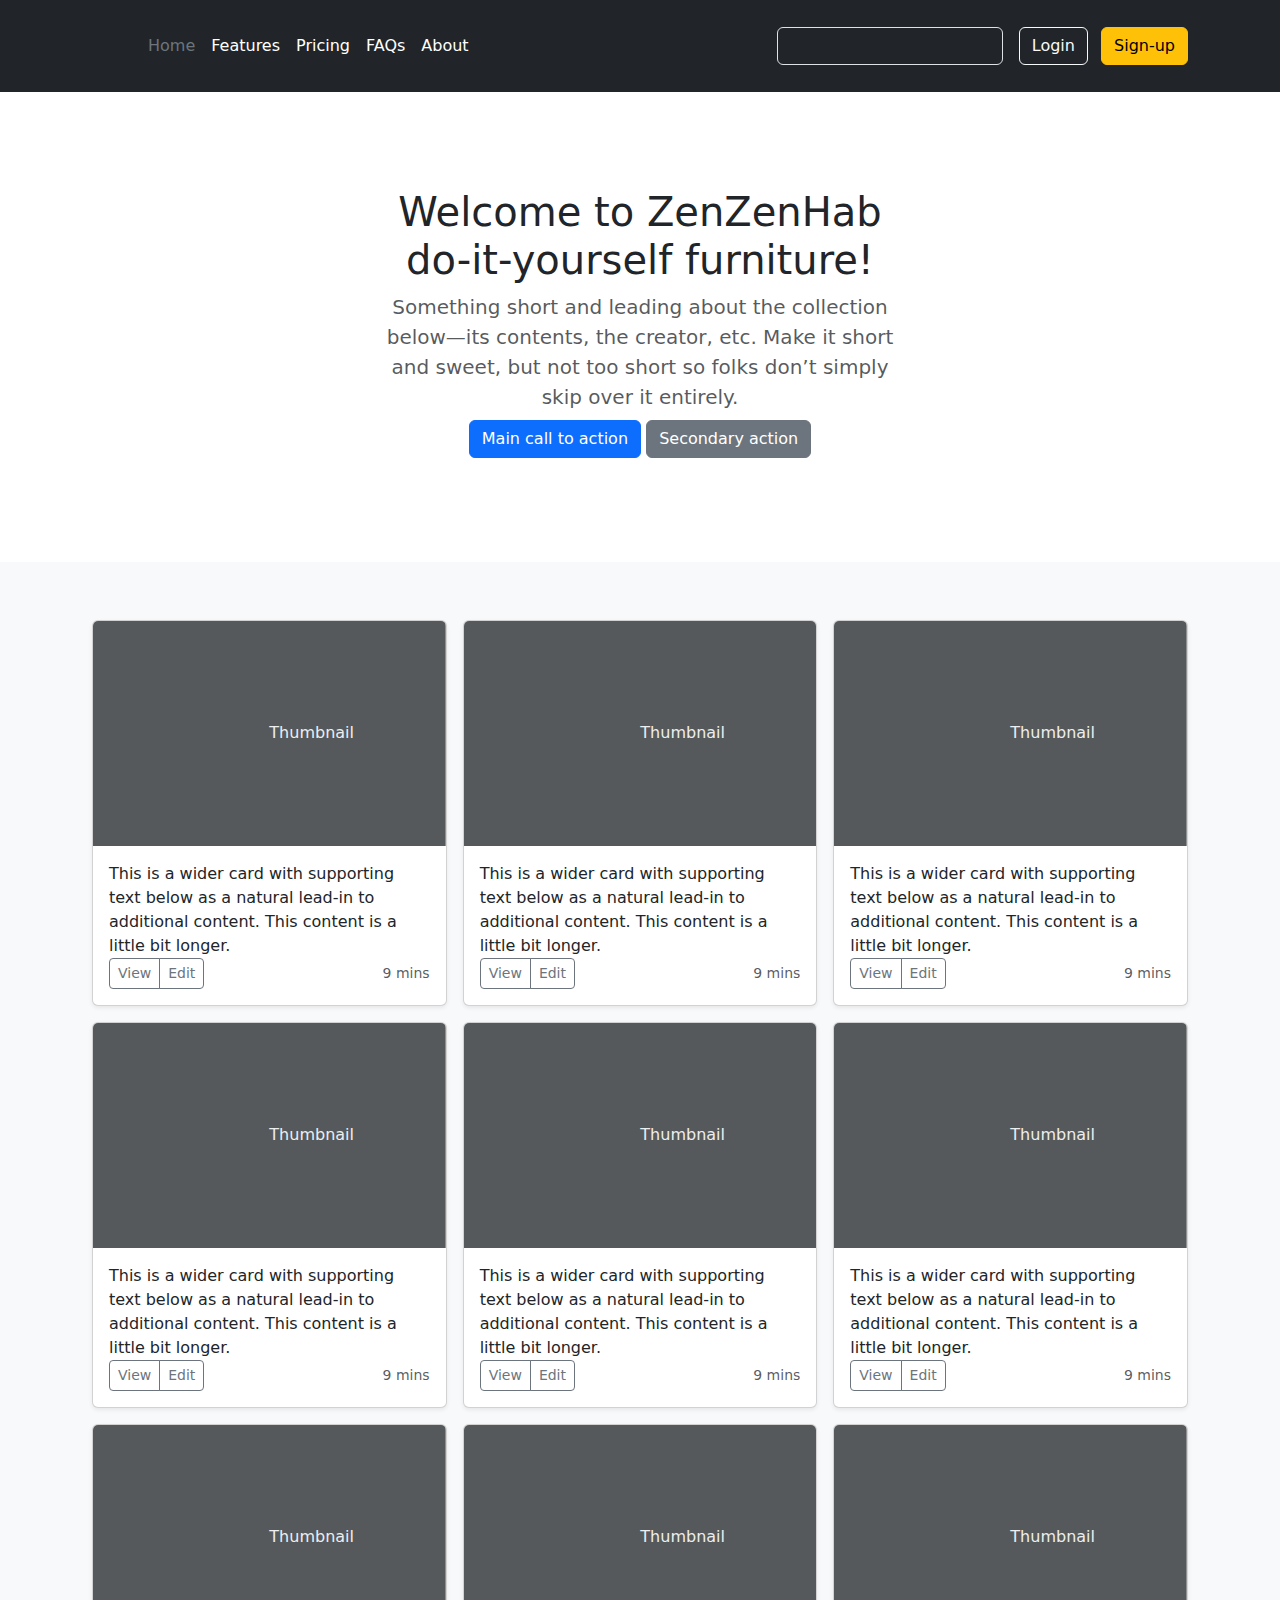
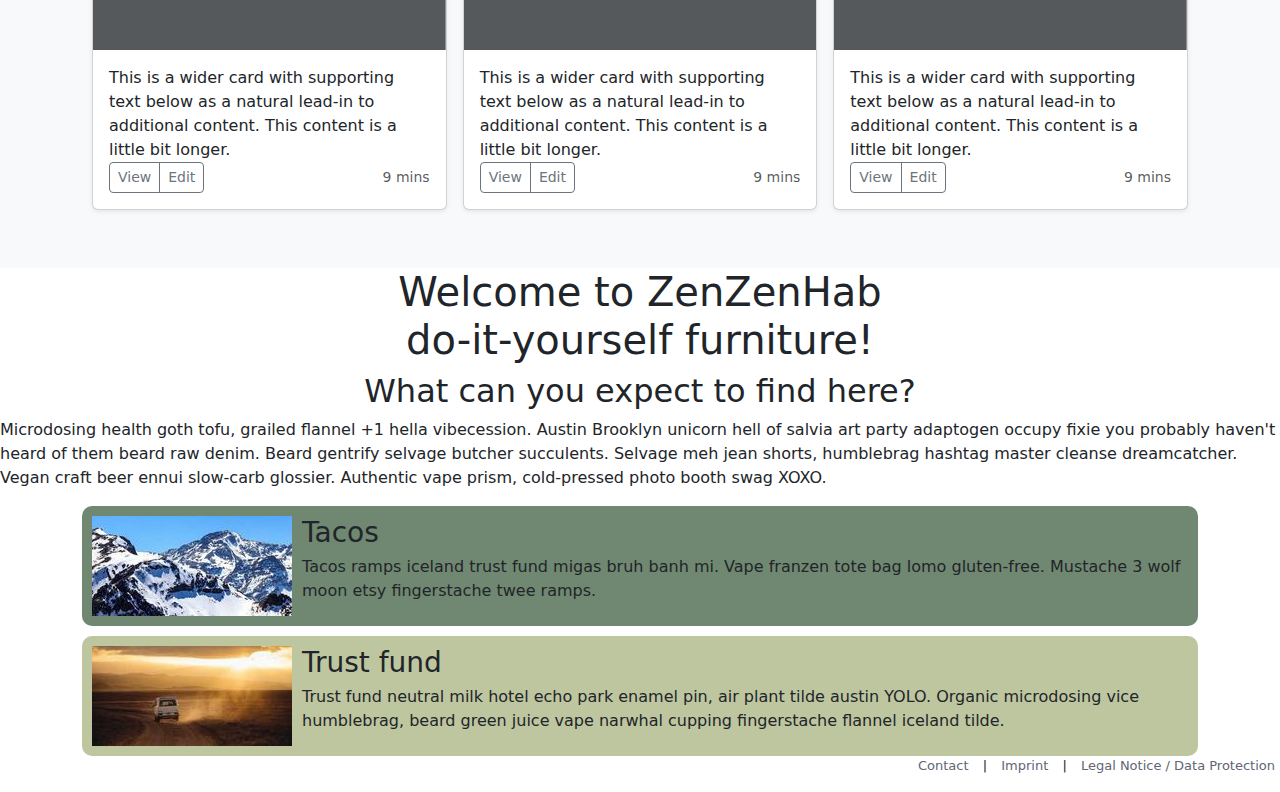
<file: index.html>
<!DOCTYPE html>
<html lang="en">
  <head>
    <meta charset="UTF-8" />
    <meta name="viewport" content="width=device-width, initial-scale=1.0" />
    <title>zenzenhab</title>
    <link href="./style.css" rel="stylesheet" />
    <!-- include special google fonts -->
    <link rel="preconnect" href="https://fonts.googleapis.com" />
    <link rel="preconnect" href="https://fonts.gstatic.com" crossorigin />
    <link
      href="https://fonts.googleapis.com/css2?family=Montserrat:ital,wght@0,100..900;1,100..900&display=swap"
      rel="stylesheet"
    />
    <!-- include bootstrap css -->
    <link
      href="https://cdn.jsdelivr.net/npm/bootstrap@5.3.3/dist/css/bootstrap.min.css"
      rel="stylesheet"
      integrity="sha384-QWTKZyjpPEjISv5WaRU9OFeRpok6YctnYmDr5pNlyT2bRjXh0JMhjY6hW+ALEwIH"
      crossorigin="anonymous"
    />
  </head>
  <body class="montserrat-regular main">
    <header class="p-3 text-bg-dark">
      <div class="container">
        <div
          class="d-flex flex-wrap align-items-center justify-content-center justify-content-lg-start"
        >
          <a
            href="/"
            class="d-flex align-items-center mb-2 mb-lg-0 text-white text-decoration-none"
          >
            <svg
              class="bi me-2"
              width="40"
              height="32"
              role="img"
              aria-label="Bootstrap"
            >
              <use xlink:href="#bootstrap"></use>
            </svg>
          </a>

          <ul
            class="nav col-12 col-lg-auto me-lg-auto mb-2 justify-content-center mb-md-0"
          >
            <li><a href="#" class="nav-link px-2 text-secondary">Home</a></li>
            <li><a href="#" class="nav-link px-2 text-white">Features</a></li>
            <li><a href="#" class="nav-link px-2 text-white">Pricing</a></li>
            <li><a href="#" class="nav-link px-2 text-white">FAQs</a></li>
            <li><a href="#" class="nav-link px-2 text-white">About</a></li>
          </ul>

          <form class="col-12 col-lg-auto mb-3 mb-lg-0 me-lg-3" role="search">
            <input
              type="search"
              class="form-control form-control-dark text-bg-dark"
              placeholder="Search..."
              aria-label="Search"
            />
          </form>

          <div class="text-end">
            <button type="button" class="btn btn-outline-light me-2">
              Login
            </button>
            <button type="button" class="btn btn-warning">Sign-up</button>
          </div>
        </div>
      </div>
    </header>
    <main>
      <section class="py-5 text-center container">
        <div class="row py-lg-5">
          <div class="col-lg-6 col-md-8 mx-auto">
            <h1 class="fw-light">Welcome to ZenZenHab<br />do-it-yourself furniture!</h1>
            <p class="lead text-body-secondary">
              Something short and leading about the collection below—its
              contents, the creator, etc. Make it short and sweet, but not too
              short so folks don’t simply skip over it entirely.
            </p>
            <p>
              <a href="#" class="btn btn-primary my-2">Main call to action</a>
              <a href="#" class="btn btn-secondary my-2">Secondary action</a>
            </p>
          </div>
        </div>
      </section>

      <div class="album py-5 bg-body-tertiary">
        <div class="container">
          <div class="row row-cols-1 row-cols-sm-2 row-cols-md-3 g-3">
            <div class="col">
              <div class="card shadow-sm">
                <svg
                  class="bd-placeholder-img card-img-top"
                  width="100%"
                  height="225"
                  xmlns="http://www.w3.org/2000/svg"
                  role="img"
                  aria-label="Placeholder: Thumbnail"
                  preserveAspectRatio="xMidYMid slice"
                  focusable="false"
                >
                  <title>Placeholder</title>
                  <rect width="100%" height="100%" fill="#55595c"></rect>
                  <text x="50%" y="50%" fill="#eceeef" dy=".3em">
                    Thumbnail
                  </text>
                </svg>
                <div class="card-body">
                  <p class="card-text">
                    This is a wider card with supporting text below as a natural
                    lead-in to additional content. This content is a little bit
                    longer.
                  </p>
                  <div
                    class="d-flex justify-content-between align-items-center"
                  >
                    <div class="btn-group">
                      <button
                        type="button"
                        class="btn btn-sm btn-outline-secondary"
                      >
                        View
                      </button>
                      <button
                        type="button"
                        class="btn btn-sm btn-outline-secondary"
                      >
                        Edit
                      </button>
                    </div>
                    <small class="text-body-secondary">9 mins</small>
                  </div>
                </div>
              </div>
            </div>
            <div class="col">
              <div class="card shadow-sm">
                <svg
                  class="bd-placeholder-img card-img-top"
                  width="100%"
                  height="225"
                  xmlns="http://www.w3.org/2000/svg"
                  role="img"
                  aria-label="Placeholder: Thumbnail"
                  preserveAspectRatio="xMidYMid slice"
                  focusable="false"
                >
                  <title>Placeholder</title>
                  <rect width="100%" height="100%" fill="#55595c"></rect>
                  <text x="50%" y="50%" fill="#eceeef" dy=".3em">
                    Thumbnail
                  </text>
                </svg>
                <div class="card-body">
                  <p class="card-text">
                    This is a wider card with supporting text below as a natural
                    lead-in to additional content. This content is a little bit
                    longer.
                  </p>
                  <div
                    class="d-flex justify-content-between align-items-center"
                  >
                    <div class="btn-group">
                      <button
                        type="button"
                        class="btn btn-sm btn-outline-secondary"
                      >
                        View
                      </button>
                      <button
                        type="button"
                        class="btn btn-sm btn-outline-secondary"
                      >
                        Edit
                      </button>
                    </div>
                    <small class="text-body-secondary">9 mins</small>
                  </div>
                </div>
              </div>
            </div>
            <div class="col">
              <div class="card shadow-sm">
                <svg
                  class="bd-placeholder-img card-img-top"
                  width="100%"
                  height="225"
                  xmlns="http://www.w3.org/2000/svg"
                  role="img"
                  aria-label="Placeholder: Thumbnail"
                  preserveAspectRatio="xMidYMid slice"
                  focusable="false"
                >
                  <title>Placeholder</title>
                  <rect width="100%" height="100%" fill="#55595c"></rect>
                  <text x="50%" y="50%" fill="#eceeef" dy=".3em">
                    Thumbnail
                  </text>
                </svg>
                <div class="card-body">
                  <p class="card-text">
                    This is a wider card with supporting text below as a natural
                    lead-in to additional content. This content is a little bit
                    longer.
                  </p>
                  <div
                    class="d-flex justify-content-between align-items-center"
                  >
                    <div class="btn-group">
                      <button
                        type="button"
                        class="btn btn-sm btn-outline-secondary"
                      >
                        View
                      </button>
                      <button
                        type="button"
                        class="btn btn-sm btn-outline-secondary"
                      >
                        Edit
                      </button>
                    </div>
                    <small class="text-body-secondary">9 mins</small>
                  </div>
                </div>
              </div>
            </div>

            <div class="col">
              <div class="card shadow-sm">
                <svg
                  class="bd-placeholder-img card-img-top"
                  width="100%"
                  height="225"
                  xmlns="http://www.w3.org/2000/svg"
                  role="img"
                  aria-label="Placeholder: Thumbnail"
                  preserveAspectRatio="xMidYMid slice"
                  focusable="false"
                >
                  <title>Placeholder</title>
                  <rect width="100%" height="100%" fill="#55595c"></rect>
                  <text x="50%" y="50%" fill="#eceeef" dy=".3em">
                    Thumbnail
                  </text>
                </svg>
                <div class="card-body">
                  <p class="card-text">
                    This is a wider card with supporting text below as a natural
                    lead-in to additional content. This content is a little bit
                    longer.
                  </p>
                  <div
                    class="d-flex justify-content-between align-items-center"
                  >
                    <div class="btn-group">
                      <button
                        type="button"
                        class="btn btn-sm btn-outline-secondary"
                      >
                        View
                      </button>
                      <button
                        type="button"
                        class="btn btn-sm btn-outline-secondary"
                      >
                        Edit
                      </button>
                    </div>
                    <small class="text-body-secondary">9 mins</small>
                  </div>
                </div>
              </div>
            </div>
            <div class="col">
              <div class="card shadow-sm">
                <svg
                  class="bd-placeholder-img card-img-top"
                  width="100%"
                  height="225"
                  xmlns="http://www.w3.org/2000/svg"
                  role="img"
                  aria-label="Placeholder: Thumbnail"
                  preserveAspectRatio="xMidYMid slice"
                  focusable="false"
                >
                  <title>Placeholder</title>
                  <rect width="100%" height="100%" fill="#55595c"></rect>
                  <text x="50%" y="50%" fill="#eceeef" dy=".3em">
                    Thumbnail
                  </text>
                </svg>
                <div class="card-body">
                  <p class="card-text">
                    This is a wider card with supporting text below as a natural
                    lead-in to additional content. This content is a little bit
                    longer.
                  </p>
                  <div
                    class="d-flex justify-content-between align-items-center"
                  >
                    <div class="btn-group">
                      <button
                        type="button"
                        class="btn btn-sm btn-outline-secondary"
                      >
                        View
                      </button>
                      <button
                        type="button"
                        class="btn btn-sm btn-outline-secondary"
                      >
                        Edit
                      </button>
                    </div>
                    <small class="text-body-secondary">9 mins</small>
                  </div>
                </div>
              </div>
            </div>
            <div class="col">
              <div class="card shadow-sm">
                <svg
                  class="bd-placeholder-img card-img-top"
                  width="100%"
                  height="225"
                  xmlns="http://www.w3.org/2000/svg"
                  role="img"
                  aria-label="Placeholder: Thumbnail"
                  preserveAspectRatio="xMidYMid slice"
                  focusable="false"
                >
                  <title>Placeholder</title>
                  <rect width="100%" height="100%" fill="#55595c"></rect>
                  <text x="50%" y="50%" fill="#eceeef" dy=".3em">
                    Thumbnail
                  </text>
                </svg>
                <div class="card-body">
                  <p class="card-text">
                    This is a wider card with supporting text below as a natural
                    lead-in to additional content. This content is a little bit
                    longer.
                  </p>
                  <div
                    class="d-flex justify-content-between align-items-center"
                  >
                    <div class="btn-group">
                      <button
                        type="button"
                        class="btn btn-sm btn-outline-secondary"
                      >
                        View
                      </button>
                      <button
                        type="button"
                        class="btn btn-sm btn-outline-secondary"
                      >
                        Edit
                      </button>
                    </div>
                    <small class="text-body-secondary">9 mins</small>
                  </div>
                </div>
              </div>
            </div>

            <div class="col">
              <div class="card shadow-sm">
                <svg
                  class="bd-placeholder-img card-img-top"
                  width="100%"
                  height="225"
                  xmlns="http://www.w3.org/2000/svg"
                  role="img"
                  aria-label="Placeholder: Thumbnail"
                  preserveAspectRatio="xMidYMid slice"
                  focusable="false"
                >
                  <title>Placeholder</title>
                  <rect width="100%" height="100%" fill="#55595c"></rect>
                  <text x="50%" y="50%" fill="#eceeef" dy=".3em">
                    Thumbnail
                  </text>
                </svg>
                <div class="card-body">
                  <p class="card-text">
                    This is a wider card with supporting text below as a natural
                    lead-in to additional content. This content is a little bit
                    longer.
                  </p>
                  <div
                    class="d-flex justify-content-between align-items-center"
                  >
                    <div class="btn-group">
                      <button
                        type="button"
                        class="btn btn-sm btn-outline-secondary"
                      >
                        View
                      </button>
                      <button
                        type="button"
                        class="btn btn-sm btn-outline-secondary"
                      >
                        Edit
                      </button>
                    </div>
                    <small class="text-body-secondary">9 mins</small>
                  </div>
                </div>
              </div>
            </div>
            <div class="col">
              <div class="card shadow-sm">
                <svg
                  class="bd-placeholder-img card-img-top"
                  width="100%"
                  height="225"
                  xmlns="http://www.w3.org/2000/svg"
                  role="img"
                  aria-label="Placeholder: Thumbnail"
                  preserveAspectRatio="xMidYMid slice"
                  focusable="false"
                >
                  <title>Placeholder</title>
                  <rect width="100%" height="100%" fill="#55595c"></rect>
                  <text x="50%" y="50%" fill="#eceeef" dy=".3em">
                    Thumbnail
                  </text>
                </svg>
                <div class="card-body">
                  <p class="card-text">
                    This is a wider card with supporting text below as a natural
                    lead-in to additional content. This content is a little bit
                    longer.
                  </p>
                  <div
                    class="d-flex justify-content-between align-items-center"
                  >
                    <div class="btn-group">
                      <button
                        type="button"
                        class="btn btn-sm btn-outline-secondary"
                      >
                        View
                      </button>
                      <button
                        type="button"
                        class="btn btn-sm btn-outline-secondary"
                      >
                        Edit
                      </button>
                    </div>
                    <small class="text-body-secondary">9 mins</small>
                  </div>
                </div>
              </div>
            </div>
            <div class="col">
              <div class="card shadow-sm">
                <svg
                  class="bd-placeholder-img card-img-top"
                  width="100%"
                  height="225"
                  xmlns="http://www.w3.org/2000/svg"
                  role="img"
                  aria-label="Placeholder: Thumbnail"
                  preserveAspectRatio="xMidYMid slice"
                  focusable="false"
                >
                  <title>Placeholder</title>
                  <rect width="100%" height="100%" fill="#55595c"></rect>
                  <text x="50%" y="50%" fill="#eceeef" dy=".3em">
                    Thumbnail
                  </text>
                </svg>
                <div class="card-body">
                  <p class="card-text">
                    This is a wider card with supporting text below as a natural
                    lead-in to additional content. This content is a little bit
                    longer.
                  </p>
                  <div
                    class="d-flex justify-content-between align-items-center"
                  >
                    <div class="btn-group">
                      <button
                        type="button"
                        class="btn btn-sm btn-outline-secondary"
                      >
                        View
                      </button>
                      <button
                        type="button"
                        class="btn btn-sm btn-outline-secondary"
                      >
                        Edit
                      </button>
                    </div>
                    <small class="text-body-secondary">9 mins</small>
                  </div>
                </div>
              </div>
            </div>
          </div>
        </div>
      </div>
    </main>
    <section id="intro">
      <h1>Welcome to ZenZenHab<br />do-it-yourself furniture!</h1>
      <h2>What can you expect to find here?</h2>
    </section>

    <p>
      Microdosing health goth tofu, grailed flannel +1 hella vibecession. Austin
      Brooklyn unicorn hell of salvia art party adaptogen occupy fixie you
      probably haven't heard of them beard raw denim. Beard gentrify selvage
      butcher succulents. Selvage meh jean shorts, humblebrag hashtag master
      cleanse dreamcatcher. Vegan craft beer ennui slow-carb glossier. Authentic
      vape prism, cold-pressed photo booth swag XOXO.
    </p>
    <div class="container">
      <div class="shade1">
        <img src="./assets/images/example1.jpg" alt="furniture 1" />
        <h3>Tacos</h3>
        <p>
          Tacos ramps iceland trust fund migas bruh banh mi. Vape franzen tote
          bag lomo gluten-free. Mustache 3 wolf moon etsy fingerstache twee
          ramps.
        </p>
      </div>
      <div class="shade2">
        <img src="./assets/images/example2.jpg" alt="furniture 2" />
        <h3>Trust fund</h3>
        <p>
          Trust fund neutral milk hotel echo park enamel pin, air plant tilde
          austin YOLO. Organic microdosing vice humblebrag, beard green juice
          vape narwhal cupping fingerstache flannel iceland tilde.
        </p>
      </div>
    </div>
    <div class="footer">
      <ul>
        <li><a href="./public/contact0.html">Contact</a></li>
        <li>|</li>
        <li><a href="./public/imprint.html">Imprint</a></li>
        <li>|</li>
        <li>
          <a href="./public/legalNotice.html">Legal Notice / Data Protection</a>
        </li>
      </ul>
    </div>
    <!-- include bootstrap javascript -->
    <script
      src="https://cdn.jsdelivr.net/npm/bootstrap@5.3.3/dist/js/bootstrap.bundle.min.js"
      integrity="sha384-YvpcrYf0tY3lHB60NNkmXc5s9fDVZLESaAA55NDzOxhy9GkcIdslK1eN7N6jIeHz"
      crossorigin="anonymous"
    ></script>
  </body>
</html>
</file>
<file: style.css>
body {
  background-color: #FEF3E2;
  color: #606676;
  /*define standard font*/
  font-family: "Montserrat", sans-serif;
  font-optical-sizing: auto;
  font-weight: 400;
  font-style: normal;
  margin: 1rem;
}

.main h1 {
  text-align: center;
}

.main h2 {
  text-align: center;
  font-weight: normal;
}

.container {
  display: flex;
  flex-direction: column;
  gap: 10px;
}

.container > div {
  border-radius: 10px;
  padding: 10px;
}

.container img {
  float: left;
  margin-right: 10px;
  
}

.container p {
  margin: 0px;
}

.container h3 {
  margin-top: 0px;
  margin-bottom: 5px;
}

.shade1 {
  background-color: #708871;
}

.shade2 {
  background-color: #BEC6A0;
}

.footer > ul {
  list-style-type: none;
  padding: 0px;
  float: right;
  font-size: small;
}

.footer li {
  display: inline;
  margin: 5px;
}

.footer a {
  text-decoration: none;
  color: #606676;
}

.contact ul {
  list-style-type: none;
  padding: 0px;
}

.contact ul li {
  display: inline;
  margin: 10px;
}

.contact a {
  text-decoration: none;
  color: #708871;
}

/** 
define deviating font below if needed 
// <uniquifier>: Use a unique and descriptive class name
// <weight>: Use a value from 100 to 900
**/
/* .montserrat-<uniquifier> {
  font-family: "Montserrat", sans-serif;
  font-optical-sizing: auto;
  font-weight: <weight>;
  font-style: normal;
} */
</file>
